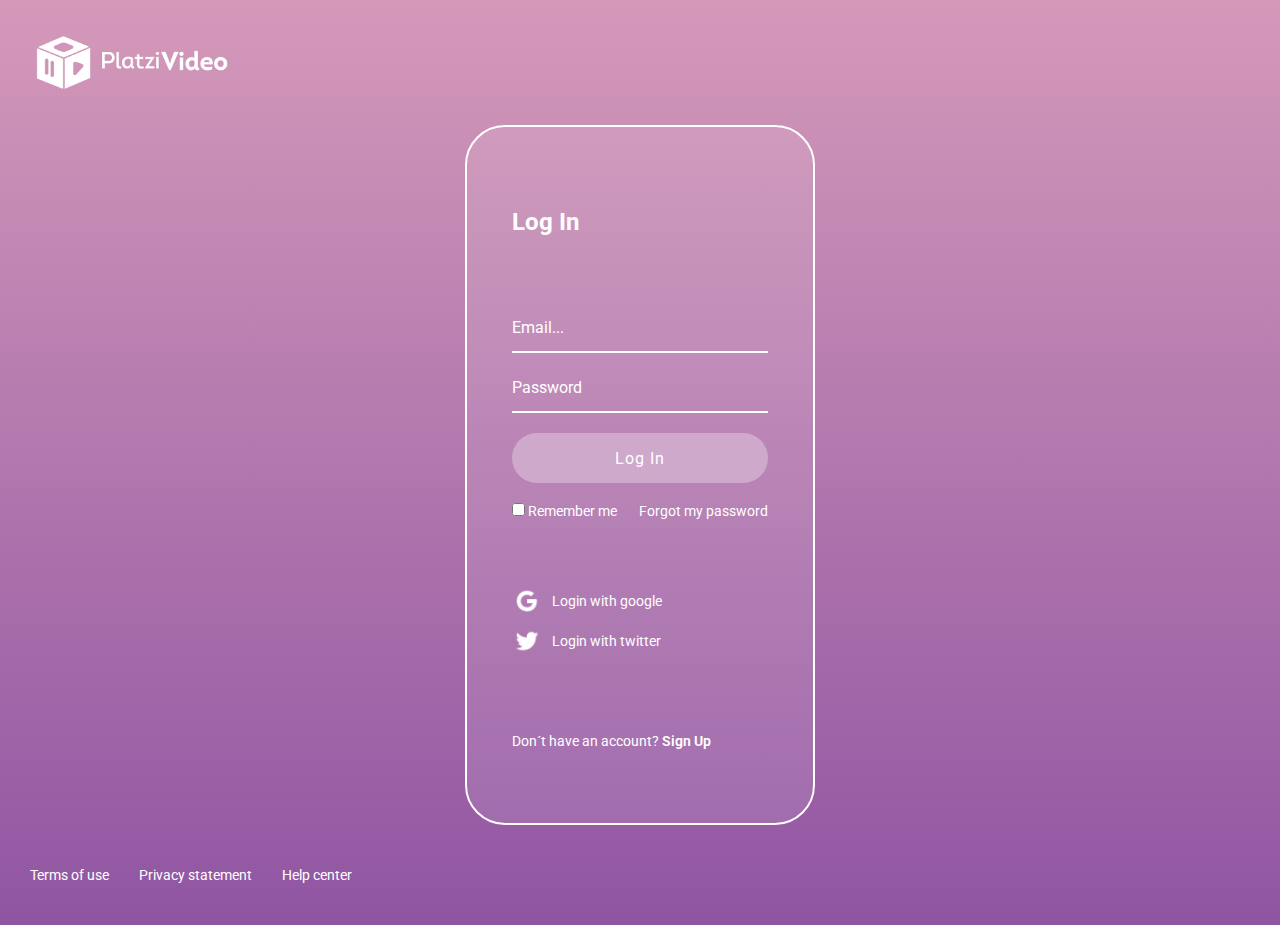
<file: PlatziVideo/Login.html>
<!DOCTYPE html>
<html lang="en">
  <head>
    <meta charset="UTF-8">
    <meta http-equiv="X-UA-Compatible" content="IE=edge">
    <meta name="viewport" content="width=device-width, initial-scale=1.0">
    <title>PlatziVideo - Login</title>
    <link rel="preconnect" href="https://fonts.googleapis.com">
    <link rel="preconnect" href="https://fonts.gstatic.com" crossorigin>
    <link href="https://fonts.googleapis.com/css2?family=Roboto&amp;display=swap" rel="stylesheet">
    <link rel="stylesheet" href="CSS/loginStyles.css">
  </head>
  <body class="bg--gradient">
    <header class="header"><img class="header__logo" src="Img/Logo-platzi-video.png" alt="Logo Platzi Video" tabindex="0"></header>
    <main class="login">
      <section class="login__container">
        <h2 tabindex="0">Log In</h2>
        <form class="login__form" action="">
          <input class="login__form--input" id="email" type="email" name="email" aria-label="Email" placeholder="Email...">
          <input class="login__form--input" id="password" type="password" name="password" aria-label="Password" placeholder="Password">
          <button class="login__form--button">Log In</button>
          <div class="login__form--wrapper">
            <label> 
              <input id="rememberMe" type="checkbox" name="rememberMe" value="true"> Remember me
            </label><a href="/">Forgot my password</a>
          </div>
        </form>
        <section class="login__social">
          <div class="login__social--item"><img src="Img/WEBP/i-google.webp" alt="Google Icon">
            <p> Login with google</p>
          </div>
          <div class="login__social--item"><img src="Img/WEBP/i-twitter.webp" alt="Twitter Icon">
            <p> Login with twitter</p>
          </div>
        </section>
        <p class="login__register">Don´t have an account?<a href="SignUp.html"> Sign Up </a></p>
      </section>
    </main>
    <footer class="footer"><a href="/">Terms of use</a><a href="/">Privacy statement</a><a href="/">Help center</a></footer>
  </body>
</html>
</file>
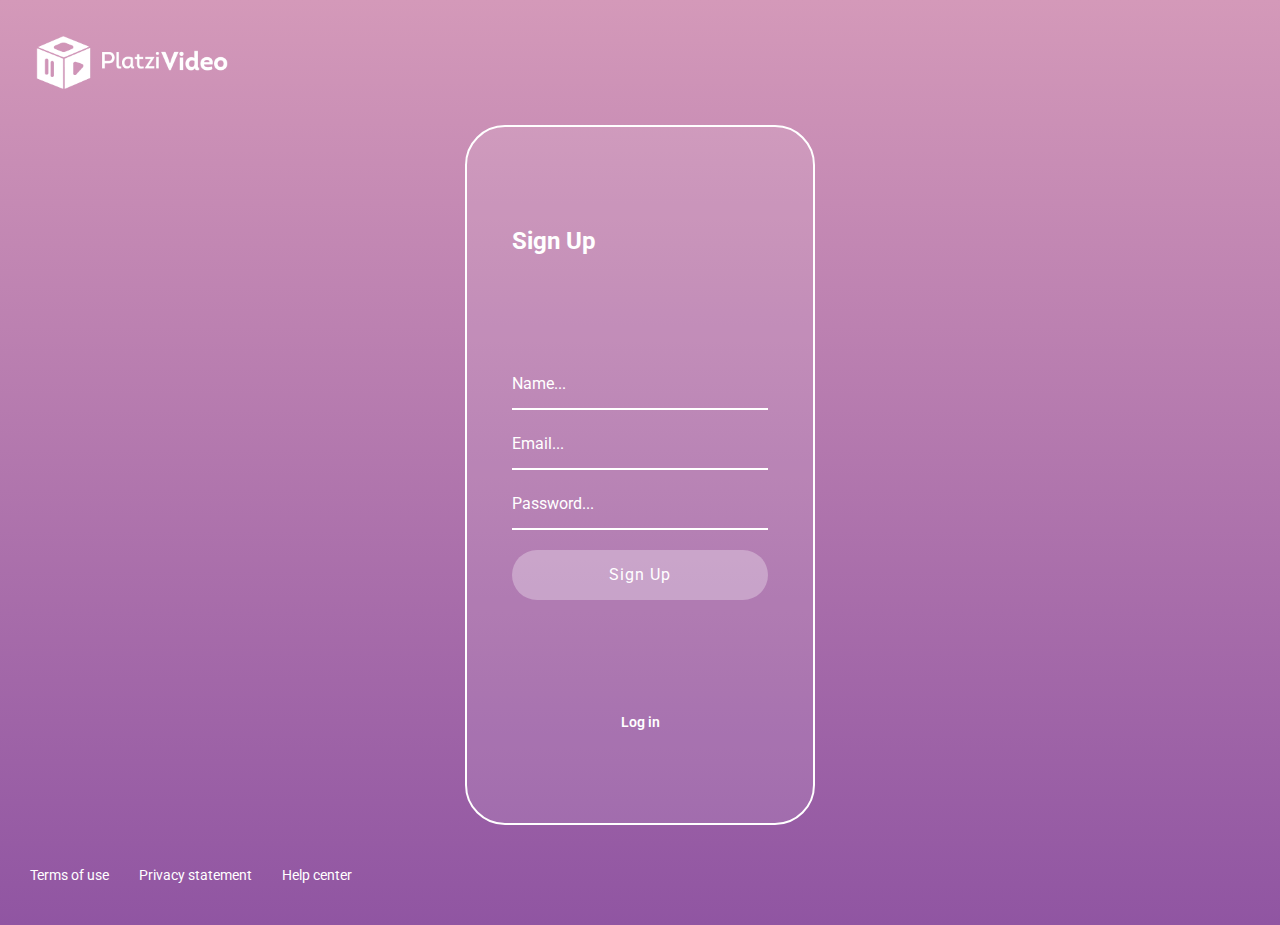
<file: PlatziVideo/SignUp.html>
<!DOCTYPE html>
<html lang="en">
  <head>
    <meta charset="UTF-8">
    <meta http-equiv="X-UA-Compatible" content="IE=edge">
    <meta name="viewport" content="width=device-width, initial-scale=1.0">
    <title>PlatziVideo - Sign Up</title>
    <link rel="preconnect" href="https://fonts.googleapis.com">
    <link rel="preconnect" href="https://fonts.gstatic.com" crossorigin>
    <link href="https://fonts.googleapis.com/css2?family=Roboto&amp;display=swap" rel="stylesheet">
    <link rel="stylesheet" href="CSS/loginStyles.css">
  </head>
  <body class="bg--gradient">
    <header class="header"><img class="header__logo" src="Img/Logo-platzi-video.png" alt="Logo Platzi Video" tabindex="0"></header>
    <main class="login">
      <section class="login__container">
        <h2 tabindex="0">Sign Up</h2>
        <form class="login__form" action="">
          <input class="login__form--input" id="name" type="text" name="name" aria-label="Name" placeholder="Name...">
          <input class="login__form--input" id="email" type="email" name="email" aria-label="Email" placeholder="Email...">
          <input class="login__form--input" id="password" type="password" name="password" aria-label="Password" placeholder="Password...">
          <button class="login__form--button">Sign Up</button>
        </form>
        <p class="login__register login__register--center"><a href="Login.html"> Log in</a></p>
      </section>
    </main>
    <footer class="footer"><a href="/">Terms of use</a><a href="/">Privacy statement</a><a href="/">Help center</a></footer>
  </body>
</html>
</file>
<file: PlatziVideo/CSS/loginStyles.css>
* {
  padding: 0;
  margin: 0;
  box-sizing: border-box;
  font-family: "Roboto", sans-serif;
}

.header {
  align-items: center;
  color: #FFF;
  display: flex;
  flex-flow: row nowrap;
  justify-content: space-between;
  padding: 2rem;
  width: 100%;
}
.header__logo {
  width: 200px;
}
.header__menu {
  position: relative;
}
.header__menu--profile {
  align-items: center;
  display: flex;
  flex-flow: row nowrap;
  justify-content: center;
}
.header__menu--profile img {
  margin-right: 0.5rem;
  width: 3rem;
}
.header__menu ul {
  position: absolute;
  top: 100%;
  right: 0;
  list-style: none;
  display: none;
  width: 150px;
}
.header__menu ul:hover {
  display: block;
}
.header__menu ul li {
  text-align: right;
}
.header__menu ul li a {
  color: #FFF;
  text-decoration: none;
}
.header__menu ul li a:hover {
  text-decoration: underline;
}
.header__menu:hover ul {
  display: block;
}

.login {
  align-items: center;
  display: flex;
  flex-direction: column;
  justify-content: center;
  min-height: calc(100vh - 200px);
  padding: 0px 30px;
}
.login__container {
  background-color: rgba(255, 255, 255, 0.1);
  border-radius: 40px;
  border: 2px solid #FFF;
  color: #FFF;
  display: flex;
  flex-direction: column;
  justify-content: space-around;
  min-height: 700px;
  padding: 48px 45px 40px;
  width: 350px;
}
@media screen and (max-width: 600px) {
  .login__container {
    background-color: transparent;
    border: none;
    padding: 0;
    width: 100%;
  }
}
.login__form {
  display: flex;
  flex-direction: column;
}
.login__form label {
  font-size: 14px;
}
.login__form--input {
  background-color: transparent;
  border-bottom: 2px solid #FFF;
  border-left: 0px;
  border-right: 0px;
  border-top: 0px;
  color: #FFF;
  font-family: "Roboto", sans-serif;
  font-size: 16px;
  margin-bottom: 10px;
  outline: none;
  height: 50px;
}
.login__form--button {
  background-color: rgba(255, 255, 255, 0.3);
  border-radius: 25px;
  color: #FFF;
  cursor: pointer;
  font-size: 16px;
  font-weight: 600px;
  font-family: "Roboto", sans-serif;
  height: 50px;
  letter-spacing: 1px;
  margin: 10px 0px;
  border: none;
}
.login__form ::placeholder {
  color: #FFF;
}
.login__form--wrapper {
  color: #FFF;
  display: flex;
  flex-flow: row nowrap;
  justify-content: space-between;
  margin-top: 10px;
}
.login__form--wrapper a {
  color: #FFF;
  font-size: 14px;
  text-decoration: none;
}
.login__form--wrapper a:hover {
  text-decoration: underline;
}
.login__social--item {
  align-items: center;
  display: flex;
  font-size: 14px;
  margin-bottom: 10px;
}
.login__social--item img {
  width: 30px;
  margin-right: 10px;
}
.login__register {
  font-size: 14px;
}
.login__register a {
  color: #FFF;
  font-size: 14px;
  font-weight: 600;
  text-decoration: none;
}
.login__register a:hover {
  text-decoration: underline;
}
.login__register--center {
  text-align: center;
}

.footer {
  display: flex;
  align-items: center;
  height: 100px;
  width: 100%;
}
@media screen and (max-width: 600px) {
  .footer {
    align-items: flex-start;
    flex-direction: column;
  }
}
.footer a {
  color: #FFF;
  cursor: pointer;
  font-size: 14px;
  color: #FFF;
  text-decoration: none;
  padding-left: 30px;
}
.footer a:hover {
  text-decoration: underline;
}
@media screen and (max-width: 600px) {
  .footer a {
    margin-bottom: 5px;
  }
}

.bg--primary {
  background-color: #2E294E;
}

.bg--gradient {
  background: linear-gradient(to bottom, #D499B9 0%, #9055A2 100%);
  background-repeat: no-repeat;
}

/*# sourceMappingURL=loginStyles.css.map */
</file>
